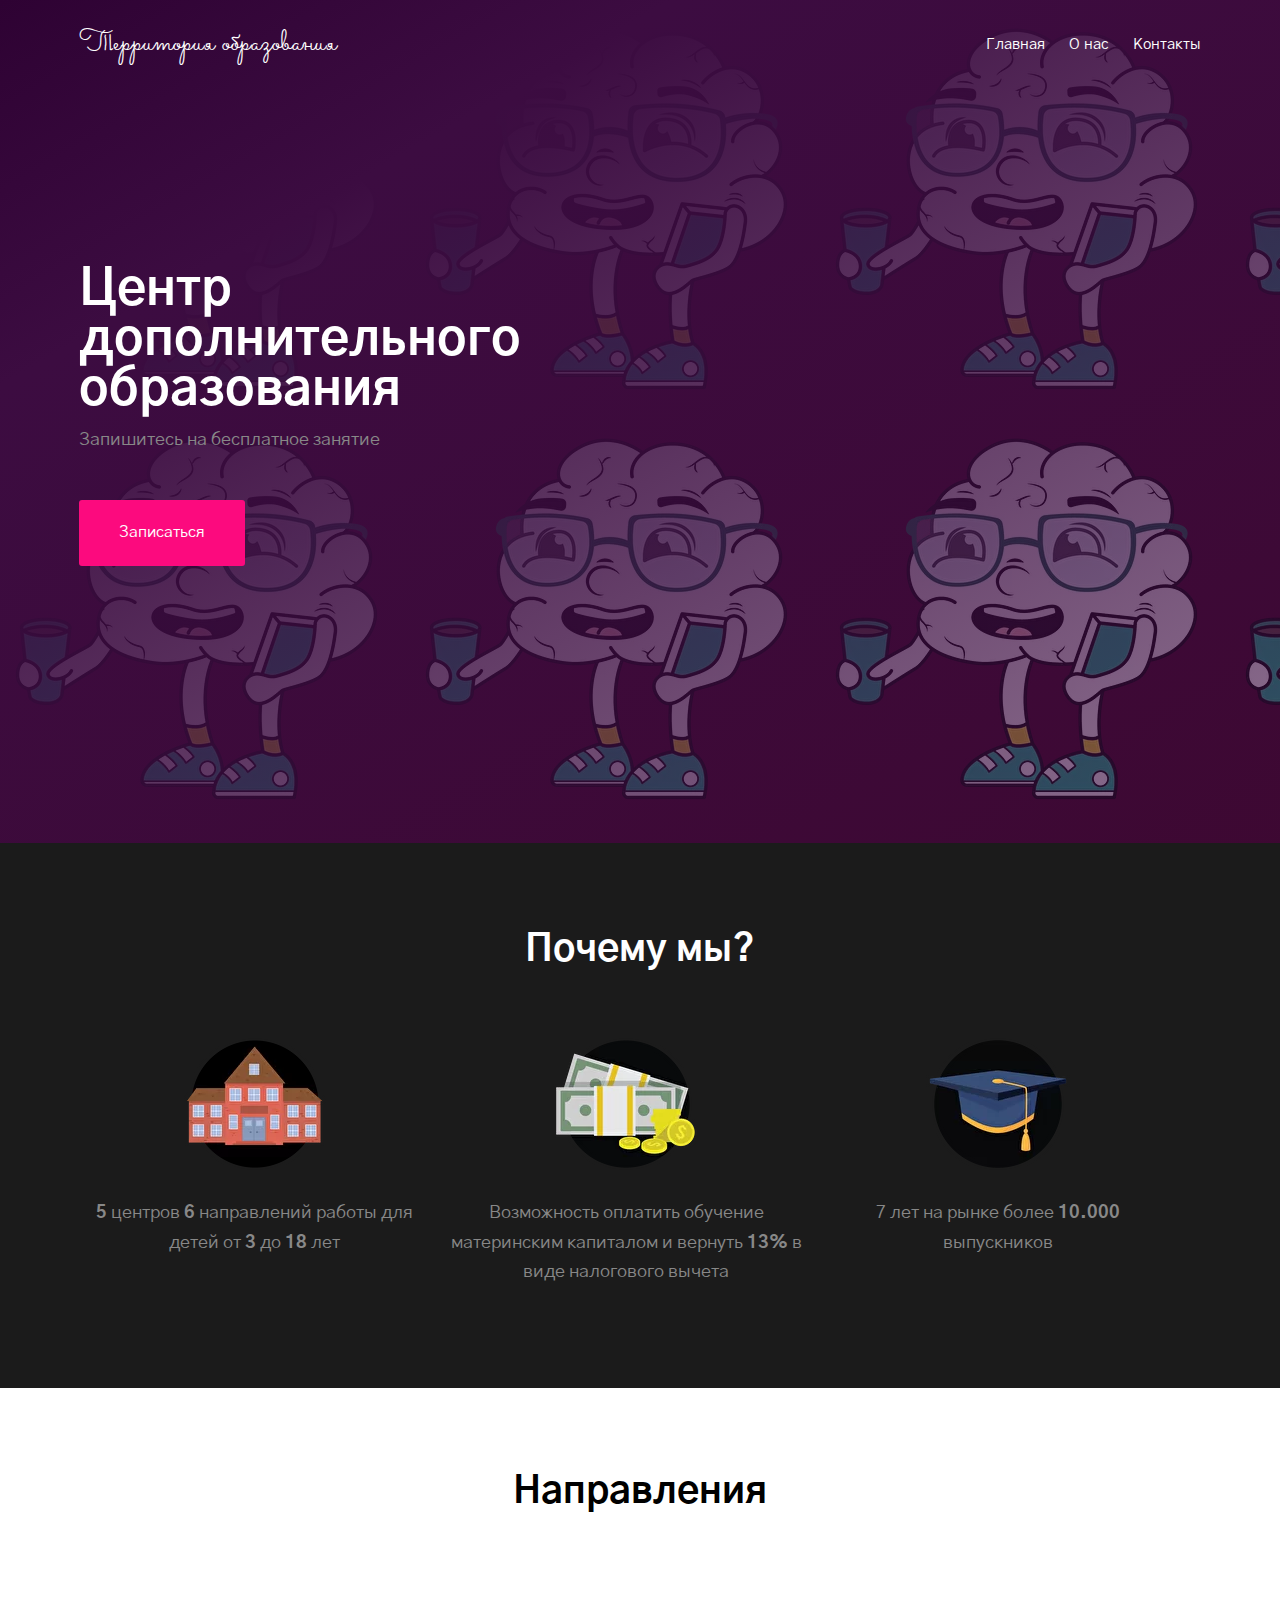
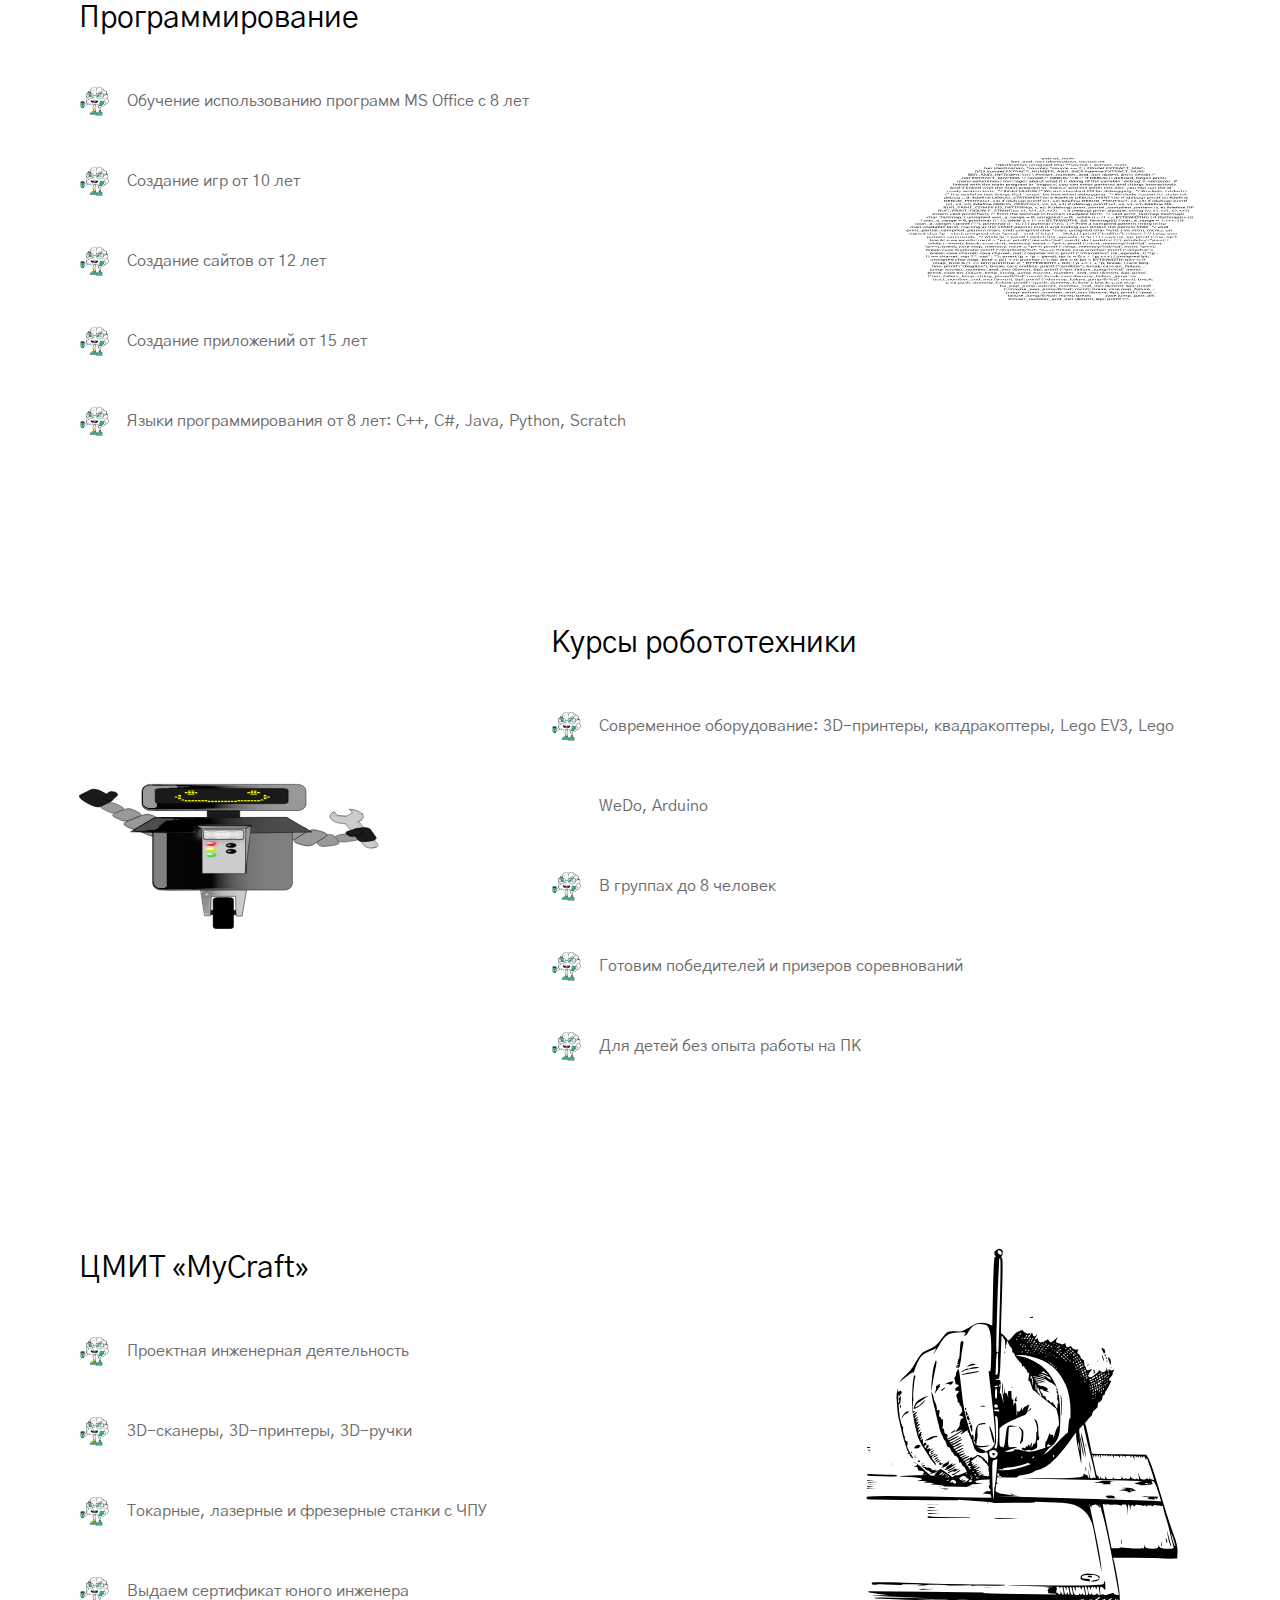
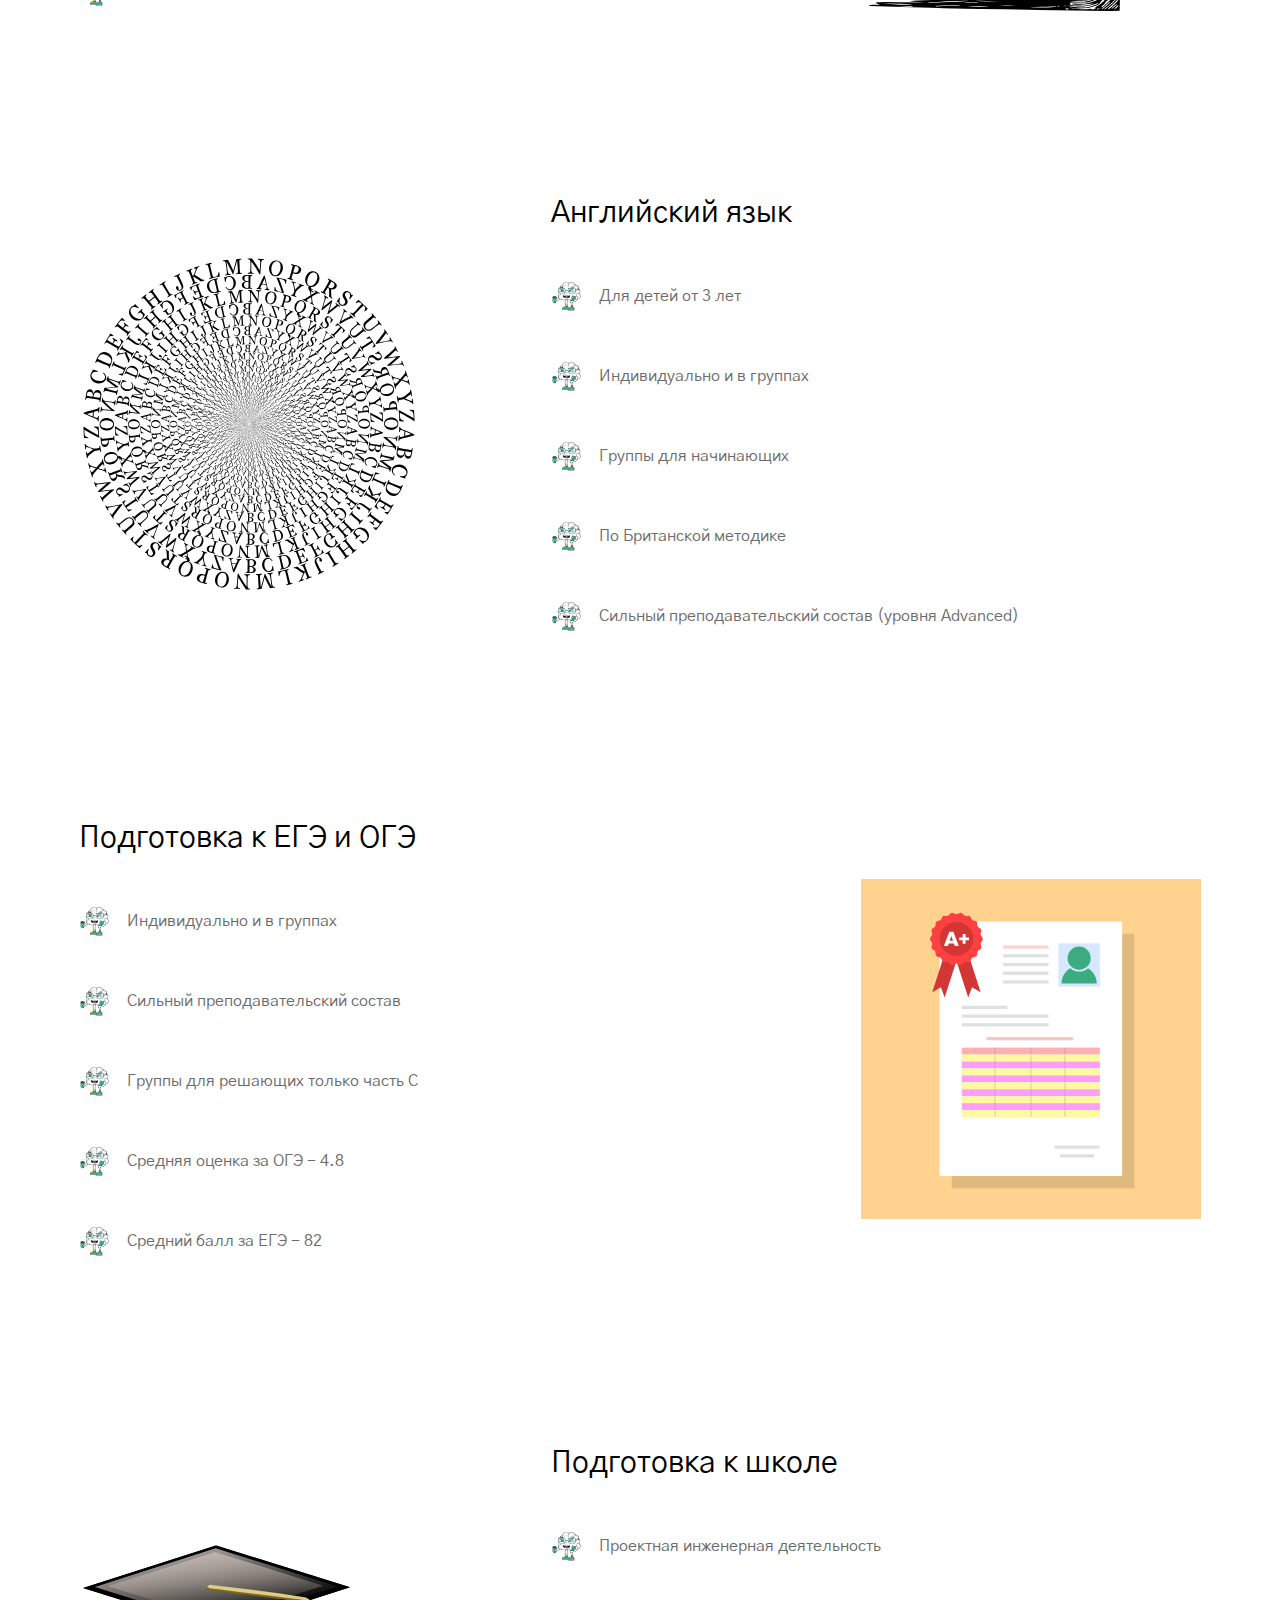
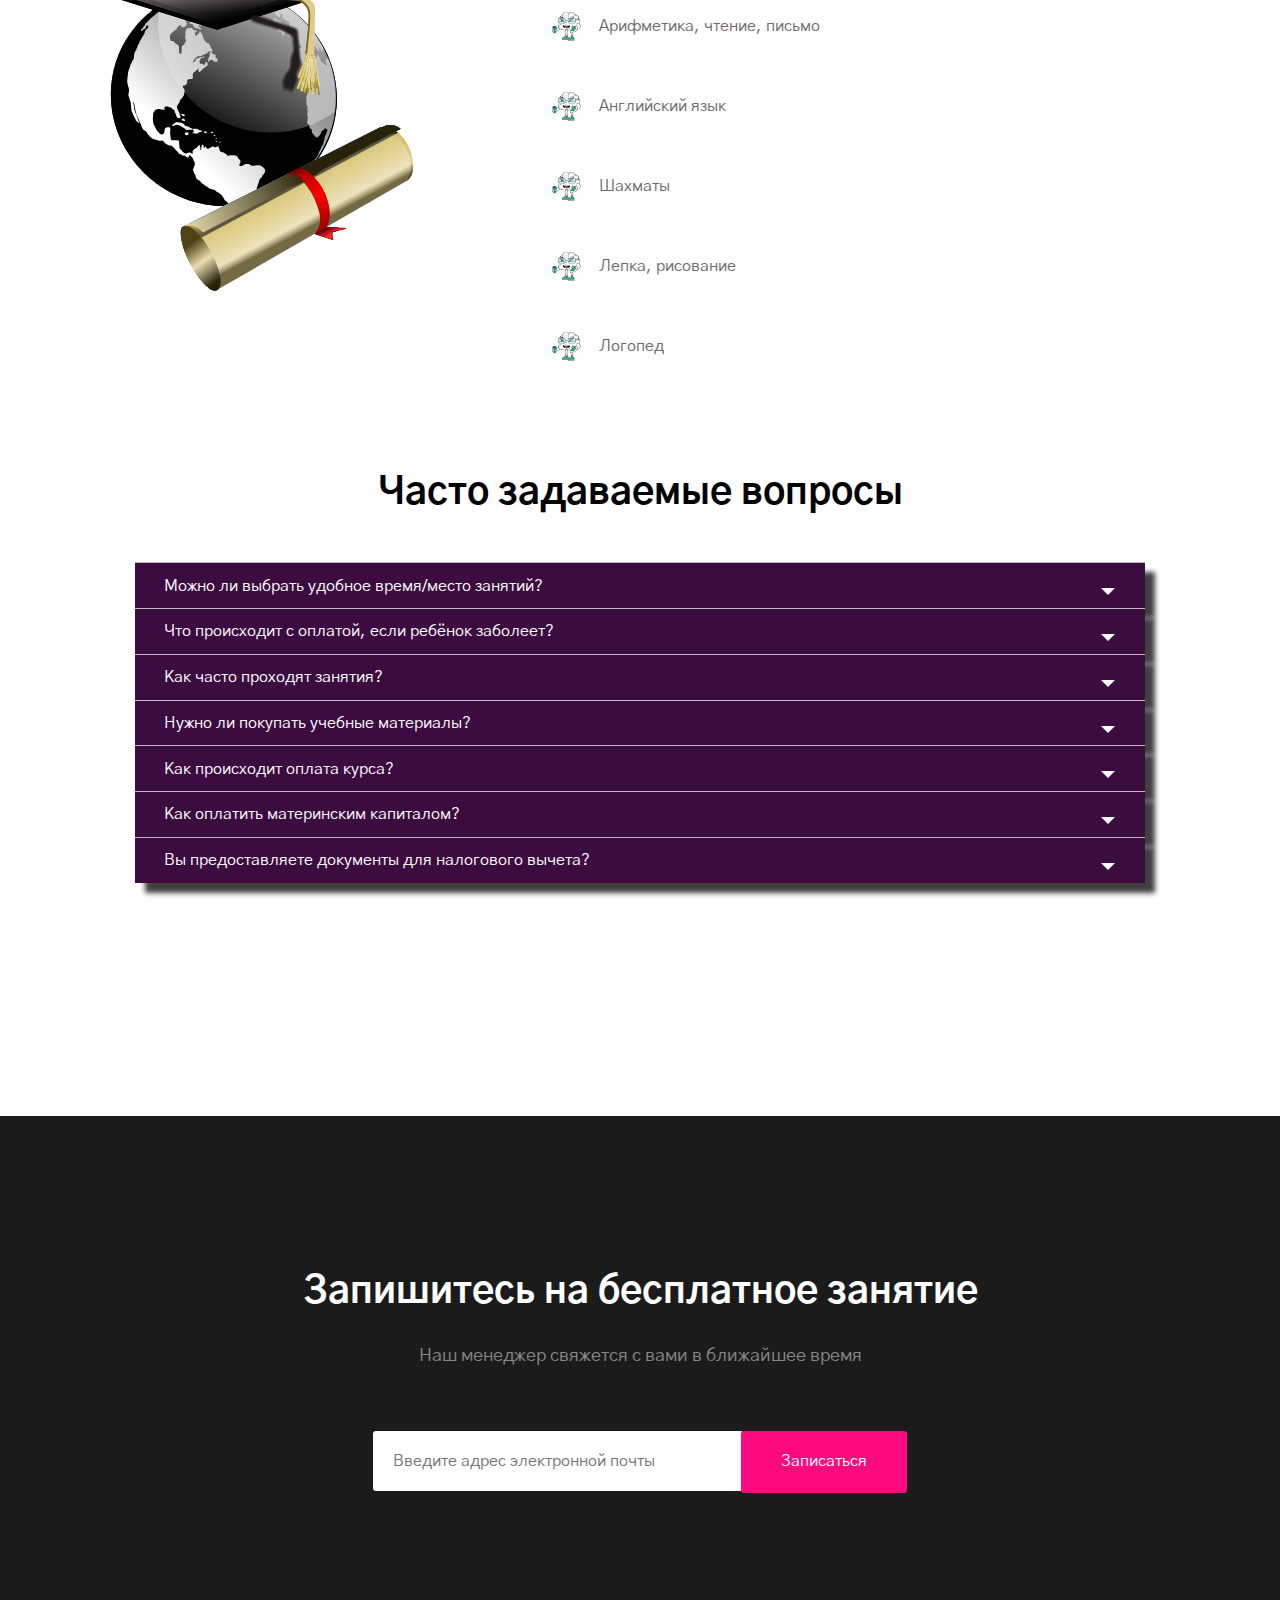
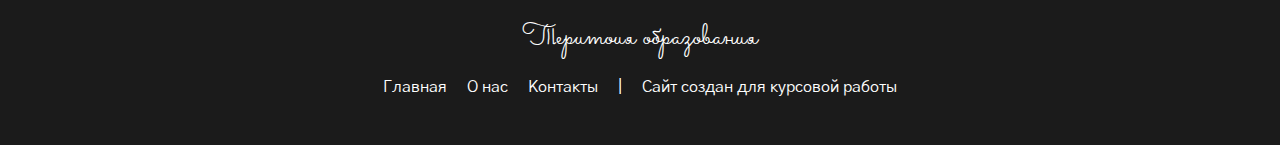
<file: index.html>
<!DOCTYPE html>
<html lang="ru">

<head>
    <meta charset="UTF-8" />
    <meta http-equiv="X-UA-Compatible" content="IE=edge" />
    <meta name="viewport" content="width=device-width, initial-scale=1.0" />
    <meta name="description" content="Курсы, дополнительное образование">
    <meta name="keywords" content="Программирование, курсы робототехники, английский язык, подготовка к ЕГЭ и ОГЭ, подготовка к школе">
    <link rel="stylesheet" href="css/style.css" />

    <title>Теритоия образования</title>
</head>

<body>
    <div class="wrapper">
        <header class="header">
            <div class="header__container">
                <div class="logo">Территория образования</div>
                <nav class="header__item">
                    <a href="index.html" class="header__link">Главная</a>
                    <a href="about.html" class="header__link">О нас</a>
                    <a href="contact.html" class="header__link">Контакты</a>
                </nav>
            </div>
            <div class="hero">
                <div class="hero__container">
                    <h1 class="hero__title">Центр дополнительного образования</h1>
                    <p class="hero__text">Запишитесь на бесплатное занятие </p>
                    <a href="#send-request" class="hero__link">Записаться </a>
                </div>
            </div>
        </header>
        <main class="main">
            <div class="why-are-we">
                <div class="why-are-we__container">
                    <h2 class="why-are-we__title">
                        Почему мы?
                    </h2>
                    <div class="why-are-we__items">
                        <div class="item">
                            <img class="item__icon" src="img/01.webp" alt="Иконка университета">
                            <p class="item__text"><strong>5</strong> центров <strong>6</strong> направлений работы для
                                детей от <strong>3</strong> до <strong>18</strong> лет</p>
                        </div>
                    </div>
                    <div class="why-are-we__items">
                        <div class="item">
                            <img class="item__icon" src="img/02.webp" alt="Иконка с деньгами">
                            <p class="item__text">Возможность оплатить обучение материнским капиталом и вернуть
                                <strong>13%</strong> в виде налогового вычета
                            </p>
                        </div>
                    </div>
                    <div class="why-are-we__items">
                        <div class="item">
                            <img class="item__icon" src="img/03.webp" alt="Квадратная академическая шапочка">
                            <p class="item__text">7 лет на рынке более <strong>10.000</strong> выпускников</p>
                        </div>
                    </div>
                </div>
            </div>
            <div class="direction">
                <div class="direction__container">
                    <h2 class="direction__title">Направления</h2>
                    <div class="direction__row">
                        <div class="row">
                            <div class="row__header">
                                <h3 class="row__title">Программирование</h3>
                                <ul class="row__list list">
                                    <li class="list__item">Обучение использованию программ MS Office с 8 лет</li>
                                    <li class="list__item">Создание игр от 10 лет</li>
                                    <li class="list__item">Создание сайтов от 12 лет</li>
                                    <li class="list__item">Создание приложений от 15 лет</li>
                                    <li class="list__item">Языки программирования от 8 лет: С++, С#, Java, Python,
                                        Scratch</li>
                                </ul>
                            </div>
                            <img src="img/code.svg" alt="Программный код" class="row__img">
                        </div>
                    </div>
                    <div class="direction__row">
                        <div class="row row--reversed">
                            <div class="row__header">
                                <h3 class="row__title">Курсы робототехники</h3>
                                <ul class="row__list list">
                                    <li class="list__item">Современное оборудование: 3D-принтеры, квадракоптеры, Lego
                                        EV3, Lego WeDo, Arduinо</li>
                                    <li class="list__item">В группах до 8 человек</li>
                                    <li class="list__item">Готовим победителей и призеров соревнований</li>
                                    <li class="list__item">Для детей без опыта работы на ПК</li>
                                </ul>
                            </div>
                            <img src="img/cheerful.svg" alt="Робот" class="row__img">
                        </div>
                    </div>
                    <div class="direction__row">
                        <div class="row">
                            <div class="row__header">
                                <h3 class="row__title">ЦМИТ «MyCraft»</h3>
                                <ul class="row__list list">
                                    <li class="list__item">Проектная инженерная деятельность</li>
                                    <li class="list__item">3D-сканеры, 3D-принтеры, 3D-ручки</li>
                                    <li class="list__item">Токарные, лазерные и фрезерные станки с ЧПУ</li>
                                    <li class="list__item">Выдаем сертификат юного инженера</li>
                                </ul>
                            </div>
                            <img src="img/architect.svg" alt="Рука инженера" class="row__img">
                        </div>
                    </div>
                    <div class="direction__row">
                        <div class="row row--reversed">
                            <div class="row__header">
                                <h3 class="row__title">Английский язык</h3>
                                <ul class="row__list list">
                                    <li class="list__item">Для детей от 3 лет</li>
                                    <li class="list__item">Индивидуально и в группах</li>
                                    <li class="list__item">Группы для начинающих</li>
                                    <li class="list__item">По Британской методике</li>
                                    <li class="list__item">Сильный преподавательский состав (уровня Advanced)</li>
                                </ul>
                            </div>
                            <img src="img/alphabet.svg" alt="Буквы английского алфавита" class="row__img">
                        </div>
                    </div>
                    <div class="direction__row">
                        <div class="row">
                            <div class="row__header">
                                <h3 class="row__title">Подготовка к ЕГЭ и ОГЭ</h3>
                                <ul class="row__list list">
                                    <li class="list__item">Индивидуально и в группах</li>
                                    <li class="list__item">Сильный преподавательский состав</li>
                                    <li class="list__item">Группы для решающих только часть С</li>
                                    <li class="list__item">Средняя оценка за ОГЭ - 4.8</li>
                                    <li class="list__item">Средний балл за ЕГЭ - 82</li>
                                </ul>
                            </div>
                            <img src="img/result.svg" alt="Результаты экзамена" class="row__img">
                        </div>
                    </div>
                    <div class="direction__row">
                        <div class="row row--reversed">
                            <div class="row__header">
                                <h3 class="row__title">Подготовка к школе</h3>
                                <ul class="row__list list">
                                    <li class="list__item">Проектная инженерная деятельность</li>
                                    <li class="list__item">Арифметика, чтение, письмо</li>
                                    <li class="list__item">Английский язык</li>
                                    <li class="list__item">Шахматы</li>
                                    <li class="list__item">Лепка, рисование</li>
                                    <li class="list__item">Логопед</li>
                                </ul>
                            </div>
                            <img src="img/graduate.svg" alt="Мир образования" class="row__img">
                        </div>
                    </div>
                </div>
            </div>
            <div class="collapse">
                <div class="collapse__container">
                    <h2 class="collapse__lable">Часто задаваемые вопросы</h2>

                    <div class="collapse__row">
                        <div class="collapse__item" id="time">
                            <a class="collapse__link" href="#time">Можно ли выбрать удобное время/место занятий?</a>
                            <div class="collapse__content">
                                <div class="collapse__body">
                                    <p class="collapse__text">Конечно. Занятия проходят в несколько потоков. Вы сможете
                                        выбрать
                                        удобные для вас дни и часы занятий. Мы работаем каждый день с 9 до 21.</p>
                                    <p class="collapse__text">Если вы обучаетесь индивидуально или в паре, то можете
                                        самостоятельно выбрать время.</p>
                                </div>
                            </div>
                        </div>
                    </div>

                    <div class="collapse__row">
                        <div class="collapse__item" id="pass">
                            <a class="collapse__link" href="#pass">Что происходит с оплатой, если ребёнок заболеет?</a>
                            <div class="collapse__content">
                                <div class="collapse__body">
                                    <p class="collapse__text">В случае пропуска занятий ребёнком по уважительным
                                        причинам, вы можете восстановить пропущенные занятия. Если восстановить
                                        пропущенные занятия не представляется возможным, то производится перерасчёт на
                                        следующий календарный период по письменному заявлению Заказчика с приложением
                                        документов, подтверждающих уважительность причины отсутствия ребёнка.</p>
                                </div>
                            </div>
                        </div>
                    </div>
                    <div class="collapse__row">
                        <div class="collapse__item" id="often">
                            <a class="collapse__link" href="#often">Как часто проходят занятия?</a>
                            <div class="collapse__content">
                                <div class="collapse__body">
                                    <p class="collapse__text">Занятия проходят от 1 до 3 раз в неделю по 1-2 часа.
                                        Оптимальная нагрузка определяется после входного тестирования или по вашему
                                        желанию.</p>
                                </div>
                            </div>
                        </div>
                    </div>
                    <div class="collapse__row">
                        <div class="collapse__item" id="material">
                            <a class="collapse__link" href="#material">Нужно ли покупать учебные материалы?</a>
                            <div class="collapse__content">
                                <div class="collapse__body">
                                    <p class="collapse__text">Нет. Мы выдаем всем ученикам материалы бесплатно.</p>
                                </div>
                            </div>
                        </div>
                    </div>
                    <div class="collapse__row">
                        <div class="collapse__item" id="payment">
                            <a class="collapse__link" href="#payment">Как происходит оплата курса?</a>
                            <div class="collapse__content">
                                <div class="collapse__body">
                                    <p class="collapse__text">Вы можете приобрести абонемент на месяц или на весь период
                                        обучения со скидкой 10-20%.</p>
                                </div>
                            </div>
                        </div>
                    </div>
                    <div class="collapse__row">
                        <div class="collapse__item" id="capital">
                            <a class="collapse__link" href="#capital">Как оплатить материнским капиталом?</a>
                            <div class="collapse__content">
                                <div class="collapse__body">
                                    <p class="collapse__text">Для оплаты материнским капиталом необходимо иметь при себе
                                        только выписку о размере (остатке) и заключить с нами договор.</p>
                                </div>
                            </div>
                        </div>
                    </div>
                    <div class="collapse__row">
                        <div class="collapse__item" id="deduction">
                            <a class="collapse__link" href="#deduction">Вы предоставляете документы для налогового
                                вычета?</a>
                            <div class="collapse__content">
                                <div class="collapse__body">
                                    <p class="collapse__text">Да, конечно.</p>
                                </div>
                            </div>
                        </div>
                    </div>

                </div>
            </div>

        </main>
        <footer class="footer">
            <div class="footer__container">
                <div class="footer__make">
                    <h2 class="footer__lable">Запишитесь на бесплатное занятие</h2>
                    <p class="footer__text">Наш менеджер свяжется с вами в ближайшее время</p>
                    <div class="footer__form" id="send-request">
                        <form action="/">
                            <input class="footer__input" type="text" placeholder="Введите адрес электронной почты">
                            <a class="footer__btn" href="mailto:moderator@toster.ru">Записаться</a>
                        </form>
                    </div>
                </div>
                <div class="footer__body">
                    <div class="logo">Теритоия образования</div>
                    <ul class="footer__items">
                        <li class="footer__item"><a href="index.html">Главная</a></li>
                        <li class="footer__item"><a href="about.html">О нас</a></li>
                        <li class="footer__item"><a href="contact.html">Контакты</a></li>
                        <li>|</li>
                        <li class="footer__item">Сайт создан для курсовой работы</li>
                    </ul>
                </div>
            </div>
        </footer>
    </div>
</body>

</html>
</file>
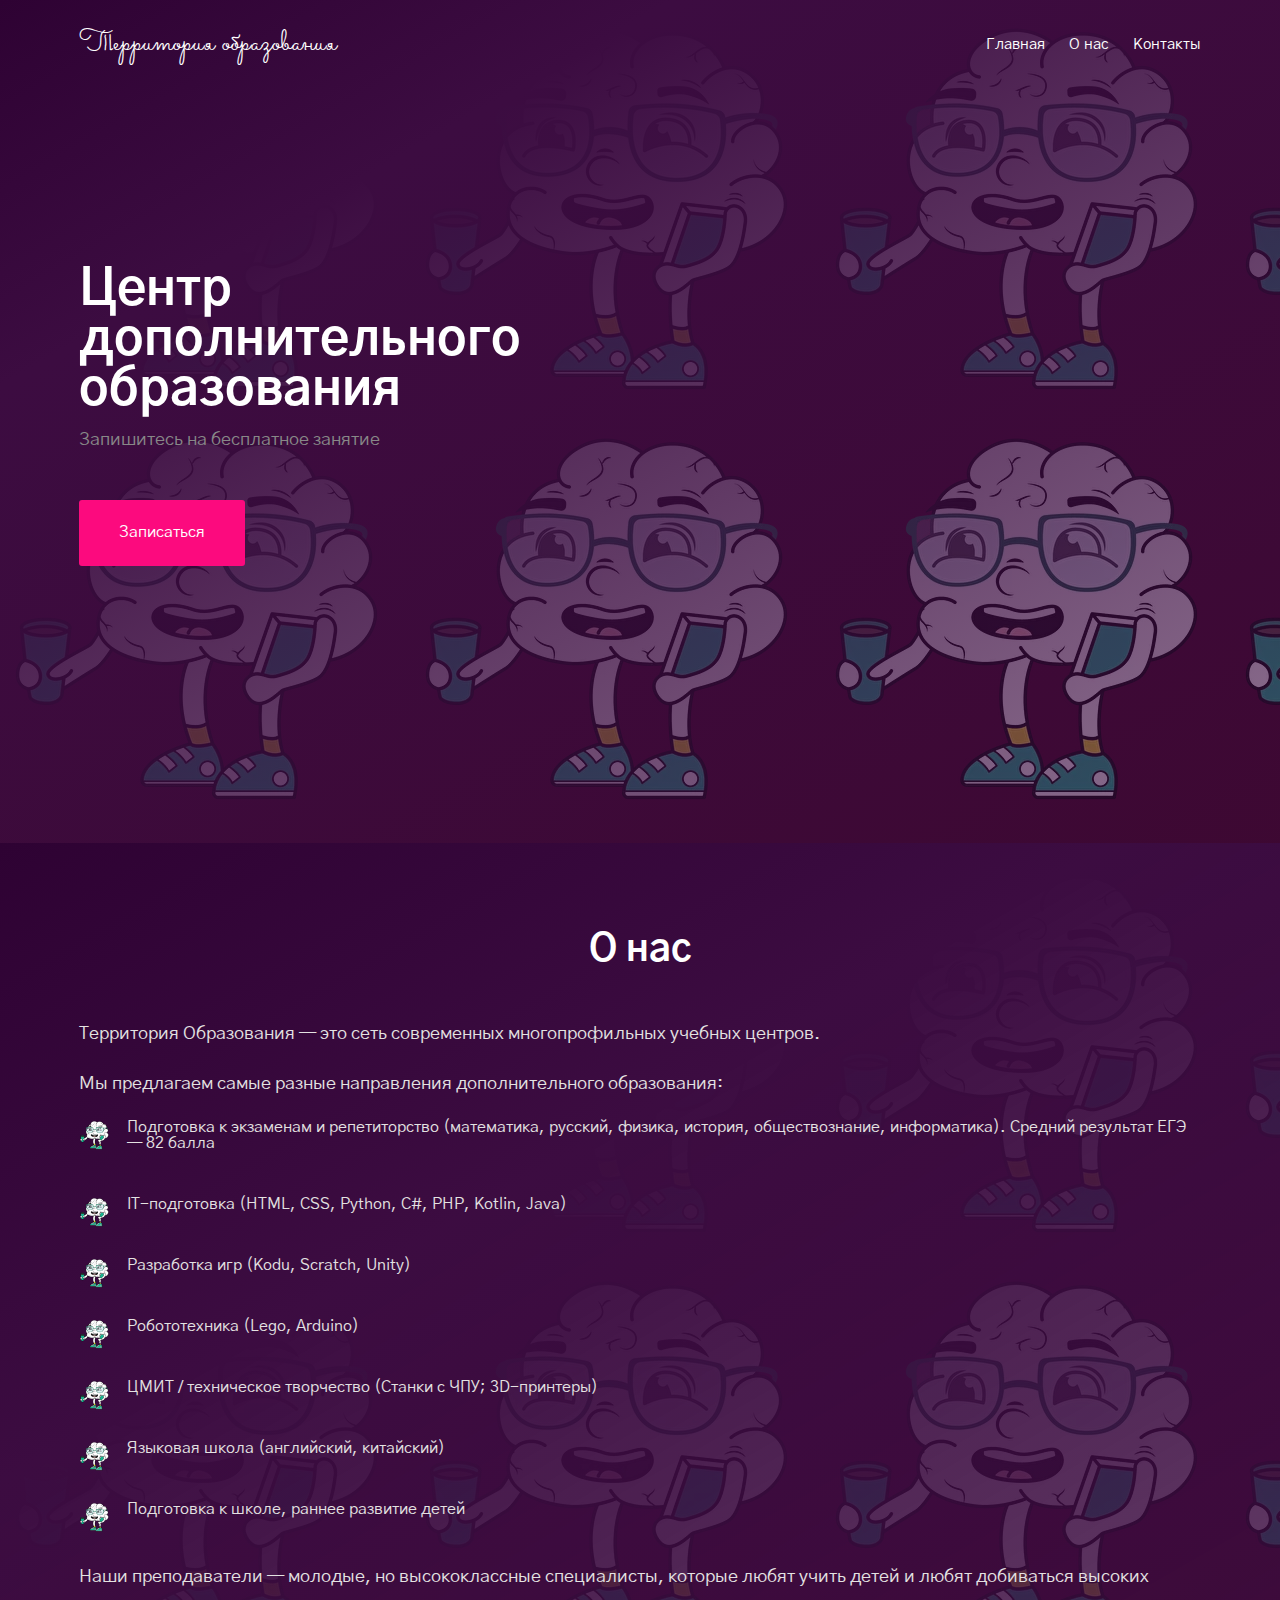
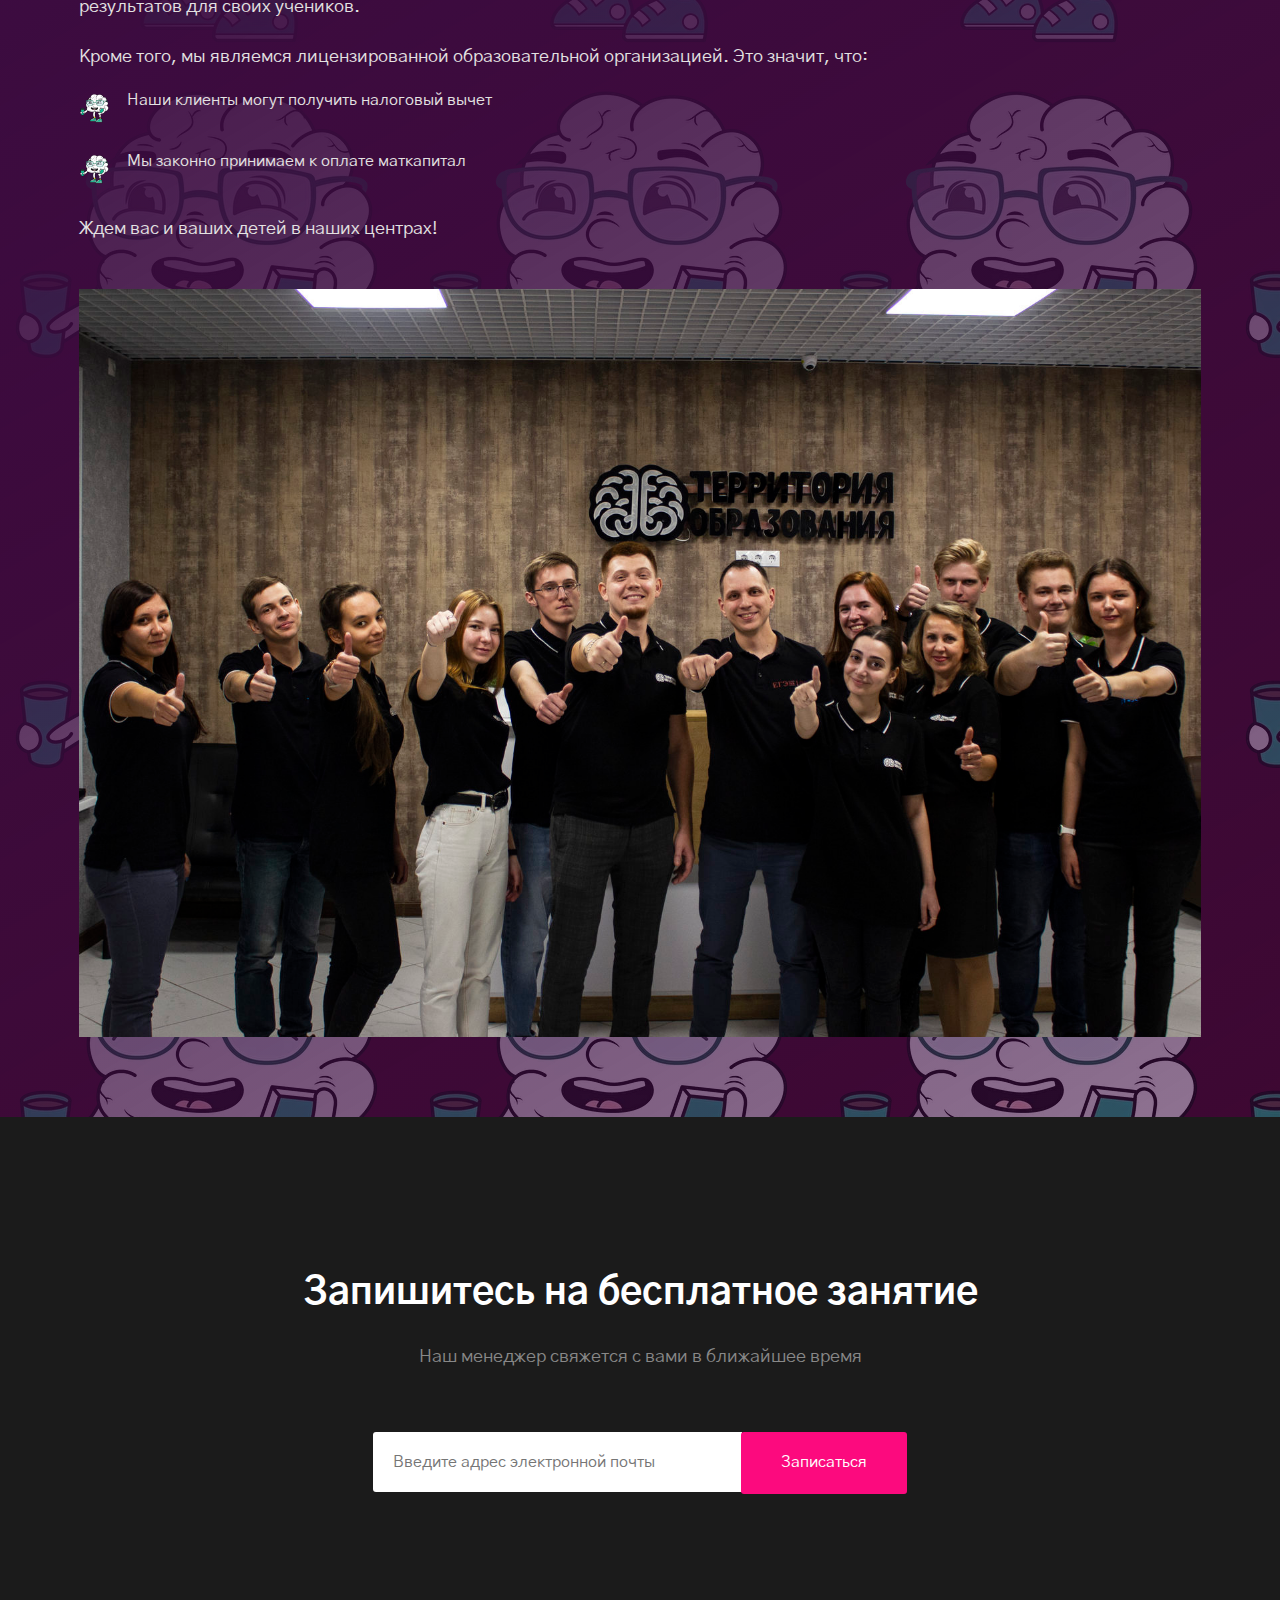
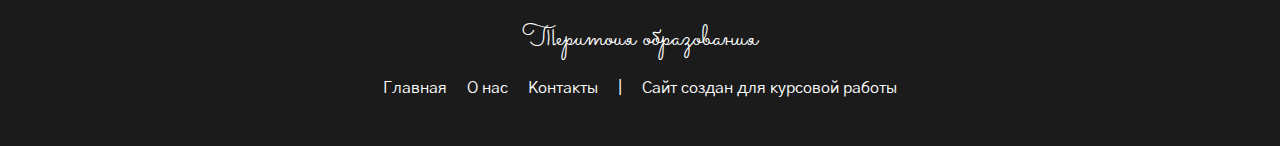
<file: about.html>
<!DOCTYPE html>
<html lang="en">

<head>
    <meta charset="UTF-8">
    <meta http-equiv="X-UA-Compatible" content="IE=edge">
    <meta name="viewport" content="width=device-width, initial-scale=1.0">
    <meta name="description" content="Курсы, дополнительное образование">
    <meta name="keywords" content="Программирование, курсы робототехники, английский язык, подготовка к ЕГЭ и ОГЭ, подготовка к школе">
    <meta name="twitter:Твиттер" content="territiria@education">
    <link rel="stylesheet" href="css/style.css" />
    <title>О нас</title>
</head>

<body>

    <body>
        <div class="wrapper">
            <header class="header">
                <div class="header__container">
                    <div class="logo">Территория образования</div>
                    <nav class="header__item">
                        <a href="index.html" class="header__link">Главная</a>
                        <a href="about.html" class="header__link">О нас</a>
                        <a href="contact.html" class="header__link">Контакты</a>
                    </nav>
                </div>
                <div class="hero">
                    <div class="hero__container">
                        <h1 class="hero__title">Центр дополнительного образования</h1>
                        <p class="hero__text">Запишитесь на бесплатное занятие </p>
                        <a href="#send-request" class="hero__link">Записаться </a>
                    </div>
                </div>
            </header>
            <main class="main">
                <div class="about-us">
                    <div class="about-us__container">
                        <div class="about-us__header">
                            <h2 class="about-us__title">О нас</h2>
                            <p class="about-us__text">Территория Образования — это сеть современных многопрофильных
                                учебных
                                центров.</p>
                            <p class="about-us__text">Мы предлагаем самые разные направления дополнительного
                                образования:
                            </p>
                            <ul class="about-us__items list">
                                <li class="list__item">Подготовка к экзаменам и репетиторство (математика, русский,
                                    физика,
                                    история, обществознание, информатика). Средний результат ЕГЭ — 82 балла</li>
                                <li class="list__item">IT-подготовка (HTML, CSS, Python, C#, PHP, Kotlin, Java)</li>
                                <li class="list__item">Разработка игр (Kodu, Scratch, Unity)</li>
                                <li class="list__item">Робототехника (Lego, Arduino)</li>
                                <li class="list__item">ЦМИТ / техническое творчество (Станки с ЧПУ; 3D-принтеры)</li>
                                <li class="list__item">Языковая школа (английский, китайский)</li>
                                <li class="list__item">Подготовка к школе, раннее развитие детей</li>
                            </ul>
                            <p class="about-us__text">Наши преподаватели — молодые, но высококлассные специалисты,
                                которые
                                любят учить детей и любят добиваться высоких результатов для своих учеников.</p>
                            <p class="about-us__text">Кроме того, мы являемся лицензированной образовательной
                                организацией.
                                Это значит, что:</p>
                            <ul class="about-us__items list">
                                <li class="list__item">Наши клиенты могут получить налоговый вычет</li>
                                <li class="list__item">Мы законно принимаем к оплате маткапитал</li>
                            </ul>
                            <p class="about-us__text">Ждем вас и ваших детей в наших центрах!</p>
                        </div>
                        <img src="img/comand.jpg" alt="Команда территории образования" class="about-us__img">
                    </div>
                </div>
            </main>
            <footer class="footer">
                <div class="footer__container">
                    <div class="footer__make">
                        <h2 class="footer__lable">Запишитесь на бесплатное занятие</h2>
                        <p class="footer__text">Наш менеджер свяжется с вами в ближайшее время</p>
                        <div class="footer__form" id="send-request">
                            <form action="">
                                <input class="footer__input" type="text" placeholder="Введите адрес электронной почты">
                                <a class="footer__btn" href="mailto:moderator@toster.ru">Записаться</a>
                            </form>
                        </div>
                    </div>
                    <div class="footer__body">
                        <div class="logo">Теритоия образования</div>
                        <ul class="footer__items">
                            <li class="footer__item"><a href="index.html">Главная</a></li>
                            <li class="footer__item"><a href="about.html">О нас</a></li>
                            <li class="footer__item"><a href="contact.html">Контакты</a></li>
                            <li>|</li>
                            <li class="footer__item">Сайт создан для курсовой работы</li>
                        </ul>
                    </div>
                </div>
            </footer>
        </div>
    </body>
</body>

</html>
</file>
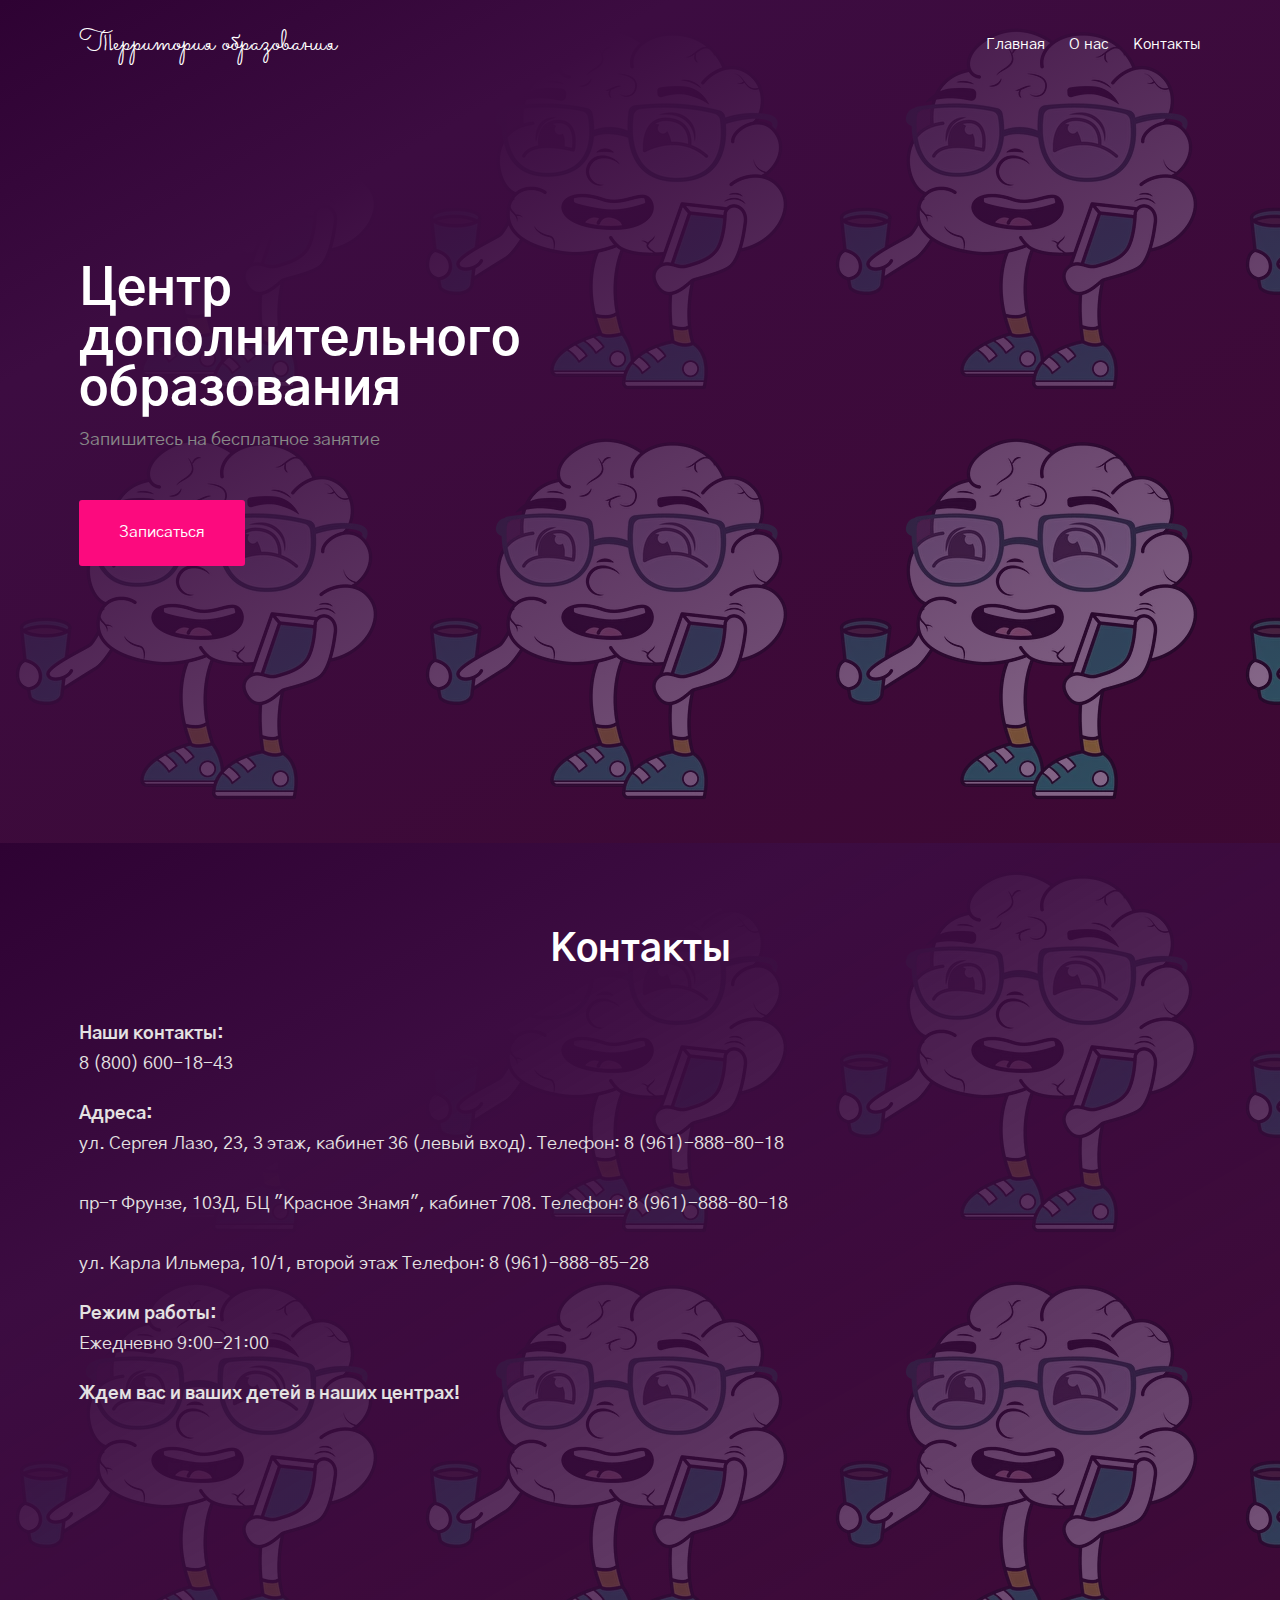
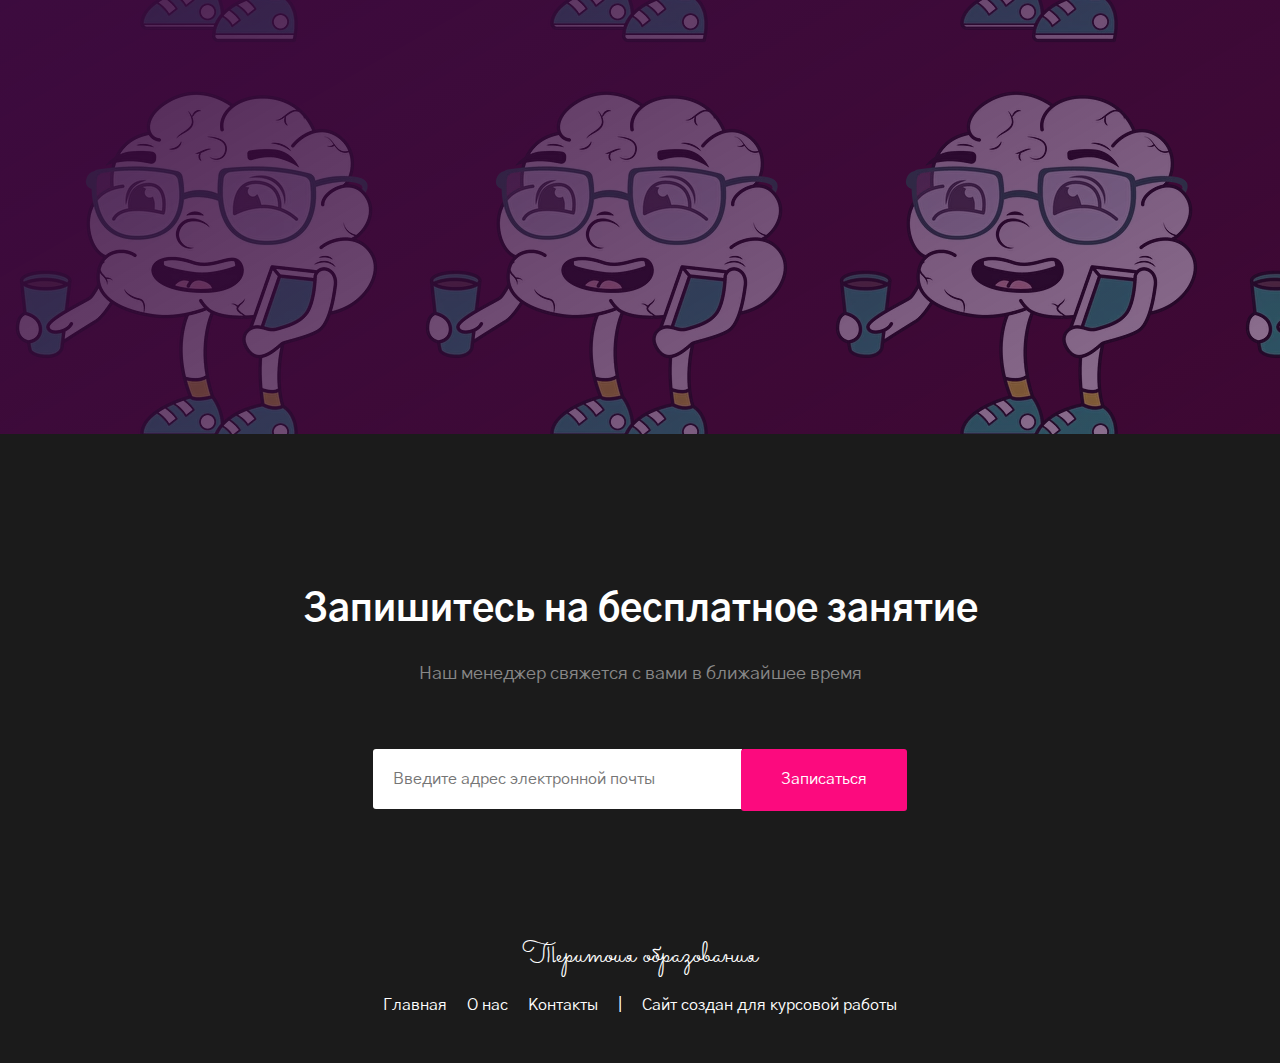
<file: contact.html>
<!DOCTYPE html>
<html lang="en">

<head>
    <meta charset="UTF-8">
    <meta http-equiv="X-UA-Compatible" content="IE=edge">
    <meta name="viewport" content="width=device-width, initial-scale=1.0">
    <meta name="description" content="Курсы, дополнительное образование">
    <meta name="keywords" content="Программирование, курсы робототехники, английский язык, подготовка к ЕГЭ и ОГЭ, подготовка к школе">
    <link rel="stylesheet" href="css/style.css" />
    <script src="https://api-maps.yandex.ru/2.1/?apikey=f9905b60-a536-49b7-9470-c6f0f9a97777&lang=ru_RU" type="text/javascript"></script>
    <script src="https://code.jquery.com/jquery-3.6.0.js" integrity="sha256-H+K7U5CnXl1h5ywQfKtSj8PCmoN9aaq30gDh27Xc0jk=" crossorigin="anonymous"></script>
    <title>Контакты</title>
    
</head>

<body>
    <div class="wrapper">
        <header class="header">
            <div class="header__container">
                <div class="logo">Территория образования</div>
                <nav class="header__item">
                    <a href="index.html" class="header__link">Главная</a>
                    <a href="about.html" class="header__link">О нас</a>
                    <a href="contact.html" class="header__link">Контакты</a>
                </nav>
            </div>
            <div class="hero">
                <div class="hero__container">
                    <h1 class="hero__title">Центр дополнительного образования</h1>
                    <p class="hero__text">Запишитесь на бесплатное занятие </p>
                    <a href="#send-request" class="hero__link">Записаться </a>
                </div>
            </div>
        </header>
        <main class="main">
            <div class="about-us">
                <div class="about-us__container">
                    <div class="about-us__header">
                        <h2 class="about-us__title">Контакты</h2>
                        <p class="about-us__text"><b>Наши контакты:</b> <br><span itemprop="tel">8 (800) 600-18-43</span></p>
                        <p class="about-us__text"><b>Адреса:</b> <br>ул. Сергея Лазо, 23, 3 этаж, кабинет 36 (левый
                            вход). Телефон: <span itemprop="tel">8 (961)-888-80-18</span> <br><br>пр-т Фрунзе, 103Д, БЦ "Красное Знамя", кабинет
                            708. Телефон: <span itemprop="tel">8 (961)-888-80-18</span><br><br>ул. Карла Ильмера, 10/1, второй этаж
                            Телефон: <span itemprop="tel">8 (961)-888-85-28</span></p>

                        <p class="about-us__text"><b>Режим работы:</b> <br>Ежедневно 9:00-21:00</p>
                        <p class="about-us__text"><b>Ждем вас и ваших детей в наших центрах!</b></p>
                    </div>
                    <div id="map" style=""></div>
                </div>
            </div>
        </main>
        <footer class="footer">
            <div class="footer__container">
                <div class="footer__make">
                    <h2 class="footer__lable">Запишитесь на бесплатное занятие</h2>
                    <p class="footer__text">Наш менеджер свяжется с вами в ближайшее время</p>
                    <div class="footer__form">
                        <form action="" id="send-request">
                            <input class="footer__input" type="text" placeholder="Введите адрес электронной почты">
                            <a class="footer__btn" href="mailto:moderator@toster.ru">Записаться</a>
                        </form>
                    </div>
                </div>
                <div class="footer__body">
                    <div class="logo">Теритоия образования</div>
                    <ul class="footer__items">
                        <li class="footer__item"><a href="index.html">Главная</a></li>
                        <li class="footer__item"><a href="about.html">О нас</a></li>
                        <li class="footer__item"><a href="contact.html">Контакты</a></li>
                        <li>|</li>
                        <li class="footer__item">Сайт создан для курсовой работы</li>
                    </ul>
                </div>
            </div>
        </footer>
    </div>
    <script defer="">
        function init() {
            var myMap = new ymaps.Map("map", {
                center: [],
                zoom: 15
            }, {
                searchControlProvider: 'yandex#search'
            });

            myMap.geoObjects

                .add(new ymaps.Placemark([55.773418, 37.650325], {
                    balloonContent: 'Салон красоты на Комсомольской'
                }, {
                    preset: 'islands#redIcon',
                    iconColor: '#cd0506'
                }))
            myMap.behaviors.disable('scrollZoom');

            myMap.setBounds(myMap.geoObjects.getBounds(), {
                checkZoomRange: true,
                zoomMargin: 9
            });
        }
        ymaps.ready(init);
    </script>
</body>

</html>
</file>
<file: css/style.css>
@font-face {
    font-family: "Gothic A1";
    src: url("../fonts/GothicA1-Regular.woff2") format("woff2");
    font-weight: normal;
    font-style: normal;
    font-display: swap;
}

@font-face {
    font-family: "Sacramento";
    src: url("../fonts/Sacramento-Regular.woff2") format("woff2");
    font-weight: normal;
    font-style: normal;
    font-display: swap;
}

@font-face {
    font-family: "Gothic A1";
    src: url("../fonts/GothicA1-Bold.woff2") format("woff2");
    font-weight: bold;
    font-style: normal;
    font-display: swap;
}

/* ОБНУЛЕНИЕ СТИЛЕЙ */
*,
*::before,
*::after {
    margin: 0;
    padding: 0;
    border: 0;
    box-sizing: border-box;
}

li {
    list-style: none;
}

a {
    color: inherit;
}

a,
a:visited {
    text-decoration: none;
}

a:hover {
    text-decoration: none;
}

h1,
h2,
h3,
h4,
h5,
h6 {
    font-weight: inherit;
    font-size: inherit;
}

img {
    vertical-align: top;
}

html,
body {
    height: 100%;
}

html {
    font-size: 16px;
}

body {
    line-height: 1;
    font-family: 'Gothic A1', sans-serif;
    color: #FFFFFF;
    font-weight: 400;
}

/* ------------------------------ */

p {
    color: #888888;
    font-size: 18px;
    line-height: 1.67;
}

h2 {
    font-size: 38px;
    line-height: 1.47;
    font-weight: 700;
}

h3 {
    font-size: 30px;
    line-height: 1.5;
    font-weight: 500;
}

p:not(:last-child) {
    padding-bottom: 20px;
}

.wrapper {
    min-height: 100%;
    overflow: hidden;
    display: flex;
    flex-direction: column;
}

.main {
    flex-grow: 1;
}

[class*="__container"] {
    max-width: 1152px;
    margin: 0px auto;
    padding: 0px 15px;
}

.header {
    background: linear-gradient(150.15deg, #2e0233 0%, #3C0C41 24.48%, rgba(207, 0, 99, 0) 200%), #3f031f url("../img/hero.webp");
}

.header__container {
    display: flex;
    justify-content: space-between;
    align-items: center;
    height: 100%;
    padding: 25px 15px;
}

.logo {
    font-weight: 500;
    font-size: 30px;
    line-height: 1.33;
    align-self: center;
    font-family: 'Sacramento';
}

.header__item {
    /* align-self: center; */
}

.header__link {
    font-size: 15px;
    line-height: 1.33;
    color: inherit;
}

.header__link:not(:last-child) {
    margin: 0 20px 0 0;
}

.hero {}

.hero__container {
    margin: 175px auto 277px auto;
}

.hero__title {
    font-size: 50px;
    line-height: 1;
    max-width: 50%;
    margin: 0 0 10px 0;
    font-weight: 700;
}

.hero__text {
    margin: 0 0 25px 0;
}

.hero__link {
    display: inline-block;
    line-height: 1.62;
    text-align: center;
    color: #FFFFFF;
    background: #FC0A7E;
    border-radius: 3px;
    padding: 20px 40px;
}

.main {}

.why-are-we {
    background: #1B1B1B;
}

.why-are-we__container {
    display: flex;
    padding: 80px 15px 100px 15px;
    flex-wrap: wrap;
    gap: 50px 20px;
}

.why-are-we__title {
    text-align: center;
    flex: 1 0 100%;
    font-weight: 700;
}

.why-are-we__items {
    flex: 0 1 31.333%;
}

.item {
    text-align: center;
    line-height: 1.55;
}

.item__icon {
    margin: 0 0 20px 0;
}

.item__text {
    line-height: 1.66;
}

.direction {
    color: #6B6B6B;
}

.direction__container {
    padding: 80px 15px 0 15px;
}

.direction__title {
    text-align: center;
    font-size: 38px;
    line-height: 48px;
    font-weight: 700;
    color: #000000;
}

.direction__row {}

.row--reversed {
    flex-direction: row-reverse;
}

.row {
    display: flex;
    justify-content: space-between;
    align-items: center;
}

.row__header {
    flex: 0 1 650px;
    padding: 80px 0;
}

.row__title {
    color: #000000;
    margin-bottom: 20px;
}

.row__list {
    line-height: 5;
}

.list {}

.list__item {
    padding-left: 48px;
    position: relative;
}

.list__item::before {
    content: "";
    position: absolute;
    top: 24px;
    left: 0;
    width: 32px;
    height: 32px;
    background: url('../img/hero.webp') 100% 100%/cover no-repeat;
}

.list__item:hover::before {
    width: 64px;
    height: 64px;
    top: 10px;
    left: -24px;
}

.row__img {
    display: inline-block;
    max-width: 340px;
    max-height: 450px;
}

.row__img img {
    width: 100%;
    height: 100%;
    margin: 0;
    padding: 0;
}

.about-us {
    background: linear-gradient(150.15deg, #2e0233 0%, #3C0C41 24.48%, rgba(207, 0, 99, 0) 200%), #3f031f url("../img/hero.webp");
}

.about-us__container {
    display: flex;
    padding-top: 80px;
    padding-bottom: 80px;
    align-items: center;
    flex-wrap: wrap;
}

.about-us__header {
    flex: 0 1 100%;
}

.about-us__title {
    margin-bottom: 40px;
    text-align: center;
}

.about-us__text {
    color: #e4e2e2;
    font-size: 18px;
    line-height: 1.67;
    padding-bottom: 45px;
}

.about-us__items {}

.about-us__items .list__item {
    padding-bottom: 45px;
    color: #e4e2e2;
}

.about-us__items .list__item::before {
    top: 0;
    padding-bottom: 10px;
}

.about-us__item {}

.about-us__img {
    max-width: 100%;
    max-height: 100%;
}

.collapse {}

.collapse__lable {
    text-align: center;
    color: #000000;
    margin-bottom: 40px;
}

.collapse__container {
    min-height: 600px;
    margin-bottom: 50px;
}

.collapse__row {
    width: 90%;
    margin: auto;
    box-shadow: 10px 10px 5px 0px rgba(0, 0, 0, 0.75);
}

.collapse__item {
    background: #fff;
}

.collapse__item a {
    border-top: 1px solid rgba(255, 255, 255, 0.7);
}

.collapse__link {
    display: block;
    font-size: 1rem;
    font-weight: 500;
    padding: 0.9rem 1.8rem;
    color: #fff;
    position: relative;
    background: #3C0C41;

}

.collapse__link::before {
    content: "";
    border-top: 7px solid #fff;
    border-left: 7px solid transparent;
    border-right: 7px solid transparent;
    position: absolute;
    top: 25px;
    right: 30px;
}

.collapse__content {
    max-height: 0em;
    transition: 0.3s linear 0s;
    overflow: hidden;
}

.collapse__body {
    padding: 1.8rem;
}

.collapse__item:target .collapse__content {
    max-height: 15em;
}

.collapse__item:target .collapse__link::before {
    transform: rotate(-90deg);
}

.collapse__text {}

.footer {
    background: #1B1B1B;
}

.footer__container {
    display: flex;
    flex-direction: column;
    justify-content: center;
    align-items: center;
    text-align: center;
}

.footer__make {}

.footer__lable {
    padding-top: 149px;
    margin-bottom: 20px;
}

.footer__text {
    margin-bottom: 40px;
}

.footer__form {
    margin-bottom: 126px;
}

.footer__input {
    background: #FFFFFF;
    box-shadow: 0px 0px 0px #FC0A7E;
    border-radius: 3px 0px 0px 3px;
    min-height: 60px;
    min-width: 311px;
    font-size: inherit;
}

input[type=text] {
    padding: 12px 20px;
    font-family: inherit;
    font-size: inherit;
}

.footer__btn {
    display: inline-block;
    line-height: 1.37;
    text-align: center;
    color: #FFFFFF;
    background: #FC0A7E;
    border-radius: 3px;
    padding: 20px 40px;
    margin-left: -5px;
    cursor: pointer;
}

.footer__body {}

.footer__items {
    margin-top: 20px;
    display: flex;
    gap: 20px;
    padding-bottom: 50px;
}

.footer__item {}

#map {
    width: 100%;
    min-height: 500px;
}
</file>
